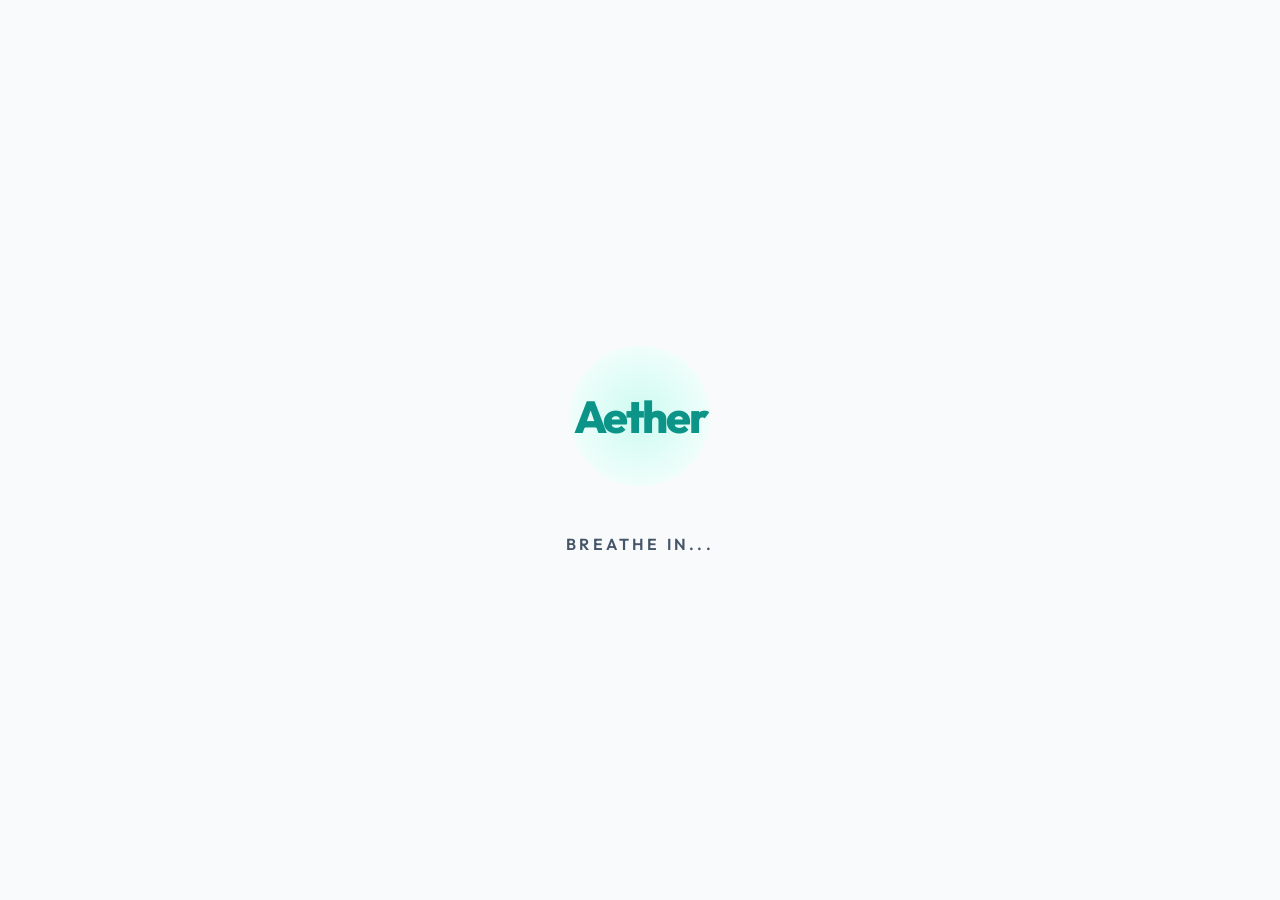
<file: templates/index.html>
<!DOCTYPE html>
<html lang="en">
<head>
    <meta charset="UTF-8">
    <meta name="viewport" content="width=device-width, initial-scale=1.0">
    <title>Aether Wellness</title>
    <link href="https://fonts.googleapis.com/css2?family=Outfit:wght@400;600;700;800&display=swap" rel="stylesheet">
    <link rel="stylesheet" href="/static/styles.css">
    <style>
        /* Surgical CSS addition to handle the 2+1 activity card layout */
        .activity-centering-container {
            display: flex !important;
            flex-wrap: wrap;
            justify-content: center;
            gap: 24px;
            max-width: 1200px;
            margin: 0 auto;
        }
        .activity-card {
            flex: 1 1 350px;
            max-width: 450px;
        }
    </style>
</head>
<body>
    <div id="splashScreen">
        <div class="splash-orb">
            <span class="splash-logo">Aether</span>
        </div>
        <div class="splash-text" id="breathingText">Breathe in...</div>
    </div>

    <main id="mainApp" class="app-container hidden">
        <button id="openHistoryBtn" style="position: fixed; top: 20px; right: 20px; background: var(--card-bg); border: 1px solid var(--card-border); padding: 12px 20px; border-radius: 99px; cursor: pointer; z-index: 100; backdrop-filter: blur(10px); font-weight: 700; box-shadow: var(--shadow-premium);">📜 History</button>

        <div id="historyOverlay" class="hidden" style="position: fixed; inset: 0; background: rgba(0,0,0,0.4); backdrop-filter: blur(15px); z-index: 1000; display: flex; align-items: center; justify-content: center;">
            <div class="glass-card" style="width: 90%; max-width: 500px; max-height: 80vh; overflow-y: auto; padding: 2.5rem;">
                <div style="display: flex; justify-content: space-between; align-items: center; margin-bottom: 2rem;">
                    <h2 style="margin: 0;">Your Journey</h2>
                    <button id="closeHistoryBtn" style="background: none; border: none; font-size: 1.5rem; cursor: pointer;">✕</button>
                </div>
                <div id="historyList"></div>
                <button id="clearHistory" style="margin-top: 2rem; color: #ef4444; background: none; border: none; cursor: pointer; font-weight: 700; width: 100%;">Clear All History</button>
            </div>
        </div>

        <section id="stage-input" class="stage">
            <header style="margin-bottom: 3rem; text-align: center;">
                <p style="font-weight: 700; color: #0d9488; font-size: 0.75rem; letter-spacing: 0.15em; text-transform: uppercase;">Student Wellness Companion</p>
                <h1 style="font-size: 4rem; margin: 0.5rem 0; font-weight: 800; letter-spacing: -0.04em; background: linear-gradient(to right, #0d9488, #0ea5e9); -webkit-background-clip: text; -webkit-text-fill-color: transparent;">
                    Aether Check-In
                </h1>
                <p style="color: #64748b; font-size: 1.1rem;">Log how you feel to reveal your custom path.</p>
            </header>

            <div class="glass-card">
                <h2 style="margin-bottom: 1.5rem; font-size: 1.5rem;">How are you feeling right now?</h2>
                <div id="moodChoices" class="mood-grid"></div>
                <textarea id="noteInput" placeholder="Optional: What is driving this mood today?" style="width:100%; border: 1px solid #e2e8f0; border-radius: 20px; padding: 1.25rem; margin-bottom: 1.5rem; font-family: inherit; font-size: 1rem; outline: none; min-height: 120px; background: rgba(255,255,255,0.5);"></textarea>
                <button id="generateBtn" class="btn-primary">Get Recommendations</button>
                <p id="statusText" class="status-msg">Consulting Aether...</p>
            </div>
        </section>

        <section id="stage-reveal" class="stage hidden">
            <div class="perspective">
                <div id="flipCard" class="flip-card-inner">
                    <div class="flip-front">
                        <span style="font-size: 4rem; margin-bottom: 1rem;">✨</span>
                        <h3 style="margin: 0; font-size: 1.6rem;">A message for you...</h3>
                        <p style="opacity: 0.8; font-weight: 500;">Tap to reveal</p>
                    </div>
                    <div class="flip-back">
                        <p id="quoteText" style="font-size: 1.4rem; font-style: italic; line-height: 1.4; color: #1e293b;"></p>
                        <p id="quoteAuthor" style="font-weight: 800; color: #0d9488; margin-top: 1.5rem; text-transform: uppercase; font-size: 0.8rem; letter-spacing: 0.1em;"></p>
                        <button id="showActivitiesBtn" class="btn-primary" style="margin-top: 2rem; max-width: 220px;">See Activities</button>
                    </div>
                </div>
            </div>
        </section>

        <section id="stage-activities" class="stage hidden">
            <h2 style="margin-bottom: 2rem; font-size: 2rem; text-align: center; font-weight: 800;">Recommended for You</h2>

            <div id="activityList" class="activity-grid activity-centering-container"></div>

            <div class="glass-card" style="margin-top: 4rem;">
                <h3 style="text-align: center; margin-bottom: 1.5rem; font-size: 1.5rem;">Which activity did you try?</h3>
                <select id="completedActivityInput" style="width: 100%; padding: 1.25rem; border-radius: 20px; border: 1px solid #e2e8f0; margin-bottom: 2.5rem; font-family: inherit; font-size: 1rem; outline: none; background: white; cursor: pointer;">
                    <option value="None/Other">I did something else / Just checked in</option>
                </select>

                <h3 style="text-align: center; margin-bottom: 1.5rem; font-size: 1.5rem;">How do you feel now?</h3>
                <div id="afterMoodChoices" class="mood-grid"></div>
            </div>
        </section>

        <section id="stage-final" class="stage hidden">
            <div class="glass-card text-center" style="max-width: 550px; margin: 0 auto; text-align: center;">
                <div id="finalEmoji" style="font-size: 4rem; margin-bottom: 1rem;">🌱</div>
                <h2 style="font-size: 2.2rem; margin-bottom: 1rem; font-weight: 800;">Session Complete</h2>
                <div id="finalSummary" style="color: #64748b; line-height: 1.6; font-size: 1.1rem; margin-bottom: 2.5rem;"></div>
                <div class="flex-row" style="display: flex; gap: 15px; justify-content: center;">
                    <button id="restartBtn" class="btn-primary" style="background: rgba(15, 23, 42, 0.05); color: #1e293b; box-shadow: none; flex: 1;">New Session</button>
                    <button id="shareBtn" class="btn-primary" style="flex: 1;">Share Journey</button>
                </div>
            </div>
        </section>
    </main>

    <script src="/static/app.js"></script>
</body>
</html>
</file>
<file: static/styles.css>
:root {
  --primary: #0d9488;
  --primary-glow: rgba(13, 148, 136, 0.15);
  --primary-light: #ccfbf1;
  --secondary: #0ea5e9;
  /* Richer, dynamic gradient background */
  --bg-gradient: linear-gradient(135deg, #f0f9ff 0%, #e0f2fe 50%, #f0fdfa 100%);
  /* Glassmorphism settings */
  --card-bg: rgba(255, 255, 255, 0.7);
  --card-border: rgba(255, 255, 255, 0.5);
  --text-main: #1e293b;
  --text-muted: #475569;
  --shadow-premium: 0 20px 40px -15px rgba(0, 0, 0, 0.05);
}

* { box-sizing: border-box; scroll-behavior: smooth; }

body {
  margin: 0;
  font-family: 'Outfit', sans-serif;
  background: var(--bg-gradient);
  background-attachment: fixed;
  color: var(--text-main);
  min-height: 100vh;
  position: relative;
  overflow-x: hidden;
}

/* Floating Background Blobs for Depth */
body::before, body::after {
  content: "";
  position: fixed;
  width: 500px;
  height: 500px;
  border-radius: 50%;
  filter: blur(100px);
  z-index: -1;
  opacity: 0.4;
}
body::before { top: -100px; right: -100px; background: #ccfbf1; }
body::after { bottom: -100px; left: -100px; background: #e0f2fe; }

.app-container {
  max-width: 900px;
  margin: 0 auto;
  padding: 4rem 2rem;
  opacity: 0;
  transition: opacity 1s ease;
}

.hidden { display: none !important; }

/* MINDFUL SPLASH SCREEN */
#splashScreen {
    position: fixed;
    inset: 0;
    background: #f8fafc;
    display: flex;
    flex-direction: column;
    align-items: center;
    justify-content: center;
    z-index: 9999;
}

.splash-orb {
    width: 140px;
    height: 140px;
    background: radial-gradient(circle, var(--primary-light), #fff);
    border-radius: 50%;
    display: flex;
    align-items: center;
    justify-content: center;
    position: relative;
    animation: pulseOrb 4s ease-in-out infinite;
}

.splash-logo {
    font-size: 2.8rem;
    font-weight: 800;
    letter-spacing: -0.05em;
    color: var(--primary);
    z-index: 2;
}

.splash-text {
    margin-top: 3rem;
    font-size: 1rem;
    color: var(--text-muted);
    font-weight: 600;
    letter-spacing: 0.2em;
    text-transform: uppercase;
    animation: fadeText 4s ease-in-out infinite;
}

@keyframes pulseOrb {
    0%, 100% { transform: scale(1); box-shadow: 0 0 20px rgba(13, 148, 136, 0.1); }
    50% { transform: scale(1.3); box-shadow: 0 0 60px rgba(13, 148, 136, 0.3); }
}

@keyframes fadeText {
    0%, 100% { opacity: 0.3; }
    50% { opacity: 1; }
}

/* REVEAL STAGE */
#stage-reveal { display: flex; flex-direction: column; align-items: center; justify-content: center; min-height: 70vh; padding-bottom: 2rem; }
.perspective { perspective: 1200px; width: 100%; max-width: 550px; }
.flip-card-inner { position: relative; width: 100%; height: 450px; transition: transform 0.8s cubic-bezier(0.34, 1.56, 0.64, 1); transform-style: preserve-3d; cursor: pointer; }
.flip-card-inner.flipped { transform: rotateY(180deg); }
.flip-front, .flip-back { position: absolute; width: 100%; height: 100%; backface-visibility: hidden; border-radius: 40px; display: flex; flex-direction: column; align-items: center; justify-content: center; padding: 3rem; box-shadow: var(--shadow-premium); border: 1px solid var(--card-border); }
.flip-front { background: linear-gradient(135deg, var(--primary), var(--secondary)); color: white; }
.flip-back { background: rgba(255, 255, 255, 0.8); backdrop-filter: blur(10px); transform: rotateY(180deg); }

/* CARDS & GRID */
.glass-card {
  background: var(--card-bg);
  backdrop-filter: blur(12px);
  -webkit-backdrop-filter: blur(12px);
  border: 1px solid var(--card-border);
  border-radius: 40px;
  padding: 3.5rem;
  box-shadow: var(--shadow-premium);
  transition: transform 0.3s ease;
}

.mood-grid { display: grid; grid-template-columns: repeat(auto-fit, minmax(110px, 1fr)); gap: 16px; margin: 2rem 0; }

.mood-pill {
  display: flex;
  flex-direction: column;
  align-items: center;
  padding: 24px 16px;
  border: 1px solid var(--card-border);
  border-radius: 28px;
  background: rgba(255, 255, 255, 0.5);
  backdrop-filter: blur(4px);
  cursor: pointer;
  transition: all 0.3s cubic-bezier(0.4, 0, 0.2, 1);
}

.mood-pill:hover {
  transform: translateY(-5px);
  background: white;
  box-shadow: 0 10px 20px rgba(0,0,0,0.05);
}

.mood-pill.active {
  background: var(--primary);
  border-color: var(--primary);
  color: white;
  transform: translateY(-5px);
  box-shadow: 0 10px 25px var(--primary-glow);
}

.activity-grid { display: grid; grid-template-columns: repeat(auto-fit, minmax(280px, 1fr)); gap: 2.5rem; margin-top: 3rem; }
.activity-card {
  background: rgba(255, 255, 255, 0.7);
  backdrop-filter: blur(8px);
  padding: 3rem 2rem;
  border-radius: 40px;
  text-align: center;
  box-shadow: var(--shadow-premium);
  border: 1px solid var(--card-border);
}
.activity-card img { height: 160px; width: 100%; object-fit: contain; margin-bottom: 2rem; }

/* BUTTONS */
.btn-primary {
  width: 100%;
  padding: 1.4rem;
  background: #0f172a;
  color: white;
  border-radius: 99px;
  font-weight: 800;
  border: none;
  cursor: pointer;
  font-size: 1.1rem;
  transition: 0.3s;
  box-shadow: 0 10px 20px rgba(15, 23, 42, 0.2);
}
.btn-primary:hover { background: #000; transform: scale(1.02); box-shadow: 0 15px 30px rgba(15, 23, 42, 0.3); }
.flex-row { display: flex; gap: 1.5rem; width: 100%; margin-top: 2rem; }

.status-msg { margin-top: 1.5rem; text-align: center; color: var(--primary); font-weight: 800; opacity: 0; text-transform: uppercase; font-size: 0.8rem; letter-spacing: 0.1em; }
.status-msg.visible { opacity: 1; animation: pulse 1.5s infinite; }
@keyframes pulse { 0% { opacity: 0.4; } 50% { opacity: 1; } 100% { opacity: 0.4; } }

.music-badge { font-size: 0.75rem; font-weight: 900; color: #059669; background: #f0fdf4; padding: 6px 16px; border-radius: 99px; display: inline-block; margin-top: 15px; text-transform: uppercase; }
</file>
